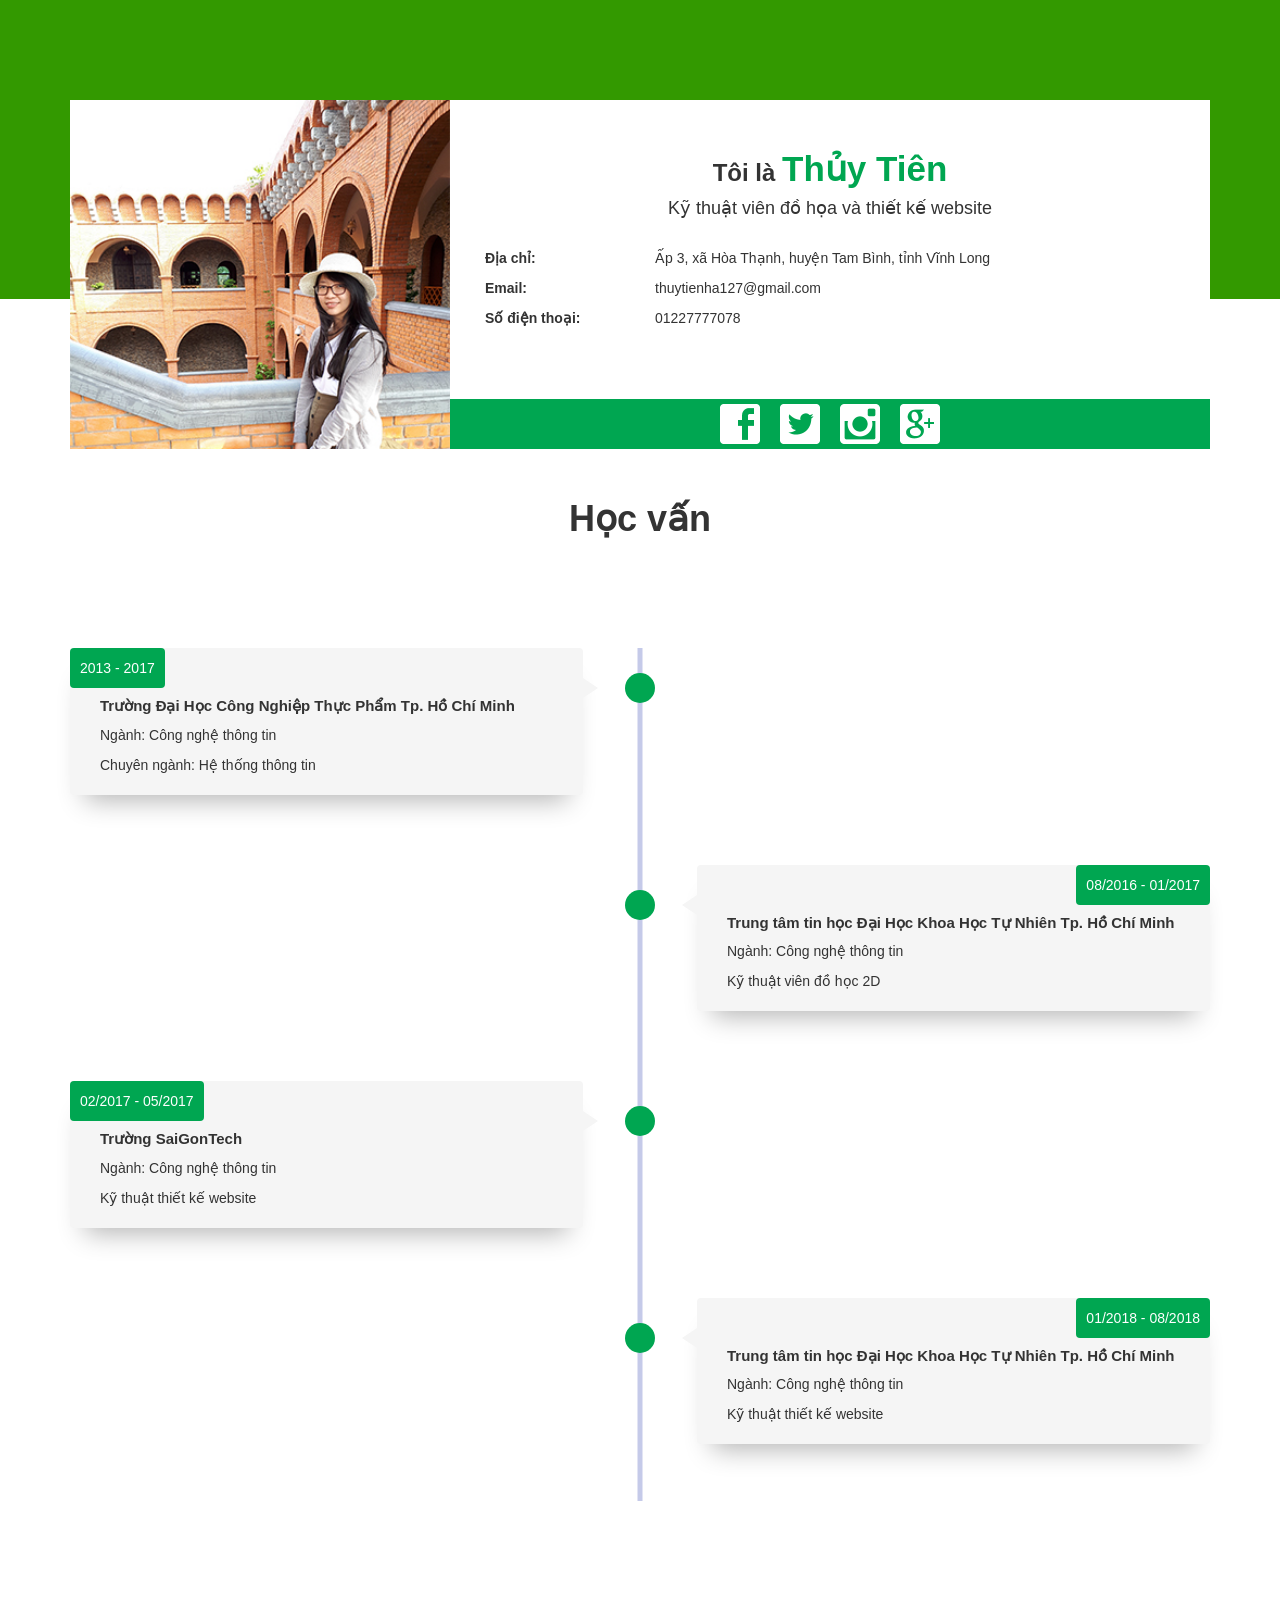
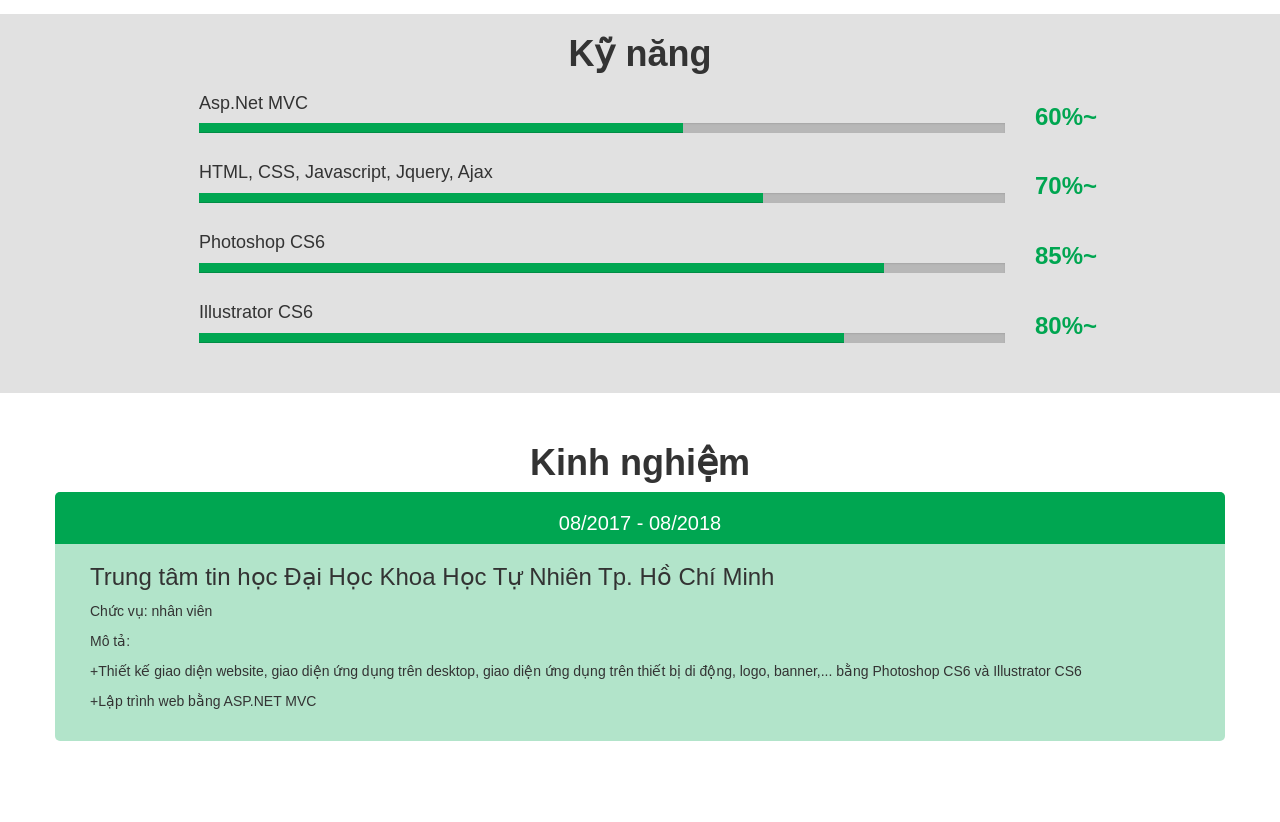
<file: CV.html>
﻿<!DOCTYPE html PUBLIC "-//W3C//DTD XHTML 1.0 Transitional//EN" "http://www.w3.org/TR/xhtml1/DTD/xhtml1-transitional.dtd">
<html xmlns="http://www.w3.org/1999/xhtml">
<head>
<meta http-equiv="Content-Type" content="text/html; charset=utf-8" />
<meta name="viewport" content="width=device-width, initial-scale=1" />
<link rel="stylesheet" type="text/css" href="css/bootstrap.min.css"/>
<link rel="stylesheet" type="text/css" href="css/style_CV.css" />
<link rel="stylesheet" href="https://maxcdn.bootstrapcdn.com/font-awesome/4.4.0/css/font-awesome.min.css">
<title>My CV</title>
</head>
<style>
	#bg_header
	{
		float:left;		
		background-color:#390;
		width:100%;	
		height:350px;
	}
	.avatar
	{
		padding:0;	
		text-align:center;
	}
	.avatar img
	{
		width:100%;
	}
	#bg_about
	{
		height:348px;
		float:left;
		padding:0;
		background-color:#fff;	
		position:relative;
	}
	#bg_about .noidung
	{
		margin-top:50px;
	}
	.container_header
	{
		margin-top:100px;
	}
	.container_header h3
	{
		font-weight:bold;
	}
	.container_header h3 strong
	{
		color:#00a651;
		font-size:35px;
	}
	.container_header span
	{
		font-weight:bold;
		margin-left:20px;
	}
	@media screen and (max-width:1110px)
	{
		#bg_about .noidung
		{
			margin-top:30px;
		}
	}
	@media screen and (max-width:767px)
	{
		.avatar img
		{
			width:100%;
		}
		.hocvan
		{
			margin-top:450px!important;	
		}
		.container_header
		{
			margin-top:60px;
		}
		#bg_about .noidung
		{
			margin-top:45px;
		}
		/*.timeline
		{
			margin-top:100px;	
		}*/
	}
</style>
<body>
<div class="container-fluid">
	<div id="bg_header">
    	<div class="container container_header">
        	<div class="col-md-4 col-sm-6 col-xs-12 avatar">
            	
                	<img src="img/avatar.jpg" id="avatar"/>
                
            </div>
            <div class="col-md-8 col-sm-6 col-xs-12 " id="bg_about">
            	<div class="noidung">
                		<h3 style="text-align:center">Tôi là <strong>Thủy Tiên</strong></h3>
                        <h4 style="text-align:center">Kỹ thuật viên đồ họa và thiết kế website</h4>
                        <div style="margin-top:30px;"></div>
                        <div class="col-lg-3 col-md-3 col-sm-5 col-xs-5">
                            <span>Địa chỉ:</span>
                        </div>
                        <div class="col-lg-9 col-md-9 col-sm-7 col-xs-7">
                            <p>Ấp 3, xã Hòa Thạnh, huyện Tam Bình, tỉnh Vĩnh Long</p>
                        </div>
                        <div class="col-lg-3 col-md-3 col-sm-5 col-xs-5">
                            <span>Email:</span>
                        </div>
                        <div class="col-lg-9 col-md-9 col-sm-7 col-xs-7">
                            <p>thuytienha127@gmail.com</p>
                        </div>
                        <div class="col-lg-3 col-md-3 col-sm-5 col-xs-5">
                            <span>Số điện thoại:</span>
                        </div>
                        <div class="col-lg-9 col-md-9 col-sm-7 col-xs-7">
                            <p>01227777078</p>
                        </div>
                	<div class="col-xs-12" style="background-color:#00a651; position:absolute;bottom:0; text-align:center;">
                        <div class="contact">
                            <ul style="display:inline-block">
                                
                                <li><a href="#"><img src="img/facebook.png" width="40" height="40" /></a></li>
                                <li><a href="#"><img src="img/twitter.png" width="40" height="40"/></a></li>
                                <li><a href="#"><img src="img/instagram.png" width="40" height="40"/></a></li>
                                <li><a href="#"><img src="img/google-plus.png" width="40" height="40"/></a></li>
                            </ul>
                        </div>
                    </div>
                </div>
            </div>
        </div>
    </div>
</div>
<div class="clearfix"></div>
    <div class="khoangcach" style="clear:both;"></div>
    <div class="hocvan" style="margin-top:200px;">
    	<h1>Học vấn</h1>
    <!--</div>-->
    <section class="timeline">
   <!-- <div class="hocvan">
    	<h1>Học vấn</h1>
    </div>-->
        <div class="container">
            <div class="timeline-item">
                <div class="timeline-img"></div>

                <div class="timeline-content js--fadeInLeft">
                    <h5>Trường Đại Học Công Nghiệp Thực Phẩm Tp. Hồ Chí Minh</h5>
                    <div class="date">2013 - 2017</div>
                    <p>Ngành: Công nghệ thông tin</p>
                    <p>Chuyên ngành: Hệ thống thông tin</p>
                </div>
            </div>

            <div class="timeline-item">

                <div class="timeline-img"></div>

                <div class="timeline-content js--fadeInRight">
                    <h5>Trung tâm tin học Đại Học Khoa Học Tự Nhiên Tp. Hồ Chí Minh</h5>
                    <div class="date">08/2016 - 01/2017</div>
                    <p>Ngành: Công nghệ thông tin</p>
                    <p>Kỹ thuật viên đồ học 2D</p>
                </div>

            </div>

            <div class="timeline-item">

                <div class="timeline-img"></div>

                <div class="timeline-content js--fadeInLeft">
                    <h5>Trường SaiGonTech</h5>
                    <div class="date">02/2017 - 05/2017</div>
                    <p>Ngành: Công nghệ thông tin</p>
                    <p>Kỹ thuật thiết kế website</p>
                </div>
            </div>

            <div class="timeline-item">

                <div class="timeline-img"></div>

                <div class="timeline-content js--fadeInRight">
                    <h5>Trung tâm tin học Đại Học Khoa Học Tự Nhiên Tp. Hồ Chí Minh</h5>
                    <div class="date">01/2018 - 08/2018</div>
                    <p>Ngành: Công nghệ thông tin</p>
                    <p>Kỹ thuật thiết kế website</p>
                </div>
            </div>
        </div>
        <div style="clear:both;"></div>
    </section>
    </div>
    <div class="container-fluid kynang">
        <div class="container">
            <h1>Kỹ năng</h1>
            <div class="item_kynang">
            	<div class="col-lg-11 col-md-11 col-sm-10 col-xs-9">
                    <h4 class="text-left">Asp.Net MVC</h4>
                    <div class="progress">
                        <div class="progress-bar" role="progressbar" aria-valuenow="60" aria-valuemin="0" aria-valuemax="100" style="width:60%">
                            <span class="sr-only">60% Complete</span>
                        </div>
                    </div>
                </div>
                <div class="col-lg-1 col-md-1 col-sm-2 col-xs-3 pull-right">
                	<h3>60%~</h3>
                </div>
            </div>
            <div class="item_kynang">
            	<div class="col-lg-11 col-md-11 col-sm-10 col-xs-9">
                    <h4 class="text-left">HTML, CSS, Javascript, Jquery, Ajax</h4>
                    <div class="progress">
                        <div class="progress-bar" role="progressbar" aria-valuenow="70" aria-valuemin="0" aria-valuemax="100" style="width:70%">
                            <span class="sr-only">70% Complete</span>
                        </div>
                    </div>
                </div>
                <div class="col-lg-1 col-md-1 col-sm-2 col-xs-3 pull-right">
                	<h3>70%~</h3>
                </div>
            </div>
            <div class="item_kynang">
            	<div class="col-lg-11 col-md-11 col-sm-10 col-xs-9">
                    <h4 class="text-left">Photoshop CS6</h4>
                    <div class="progress">
                        <div class="progress-bar" role="progressbar" aria-valuenow="85" aria-valuemin="0" aria-valuemax="100" style="width:85%">
                            <span class="sr-only">85% Complete</span>
                        </div>
                    </div>
                </div>
                <div class="col-lg-1 col-md-1 col-sm-2 col-xs-3 pull-right">
                	<h3>85%~</h3>
                </div>
            </div>
            <div class="item_kynang">
            	<div class="col-lg-11 col-md-11 col-sm-10 col-xs-9">
                    <h4 class="text-left">Illustrator CS6</h4>
                    <div class="progress">
                        <div class="progress-bar" role="progressbar" aria-valuenow="80" aria-valuemin="0" aria-valuemax="100" style="width:80%">
                            <span class="sr-only">80% Complete</span>
                        </div>
                    </div>
                </div>
                <div class="col-lg-1 col-md-1 col-sm-2 col-xs-3 pull-right">
                	<h3>80%~</h3>
                </div>
            </div>
        </div>
        <div class="khoangcach"></div>
    </div>
    <div class="khoangcach" style="clear:both;"></div>
    <div class="container">
        <div class="kinhnghiem">
            <h1>Kinh nghiệm</h1>
            <div class="row bg_kinhnghiem">
            	<div class="col-lg-12 col-md-12 col-sm-12 col-xs-12 bg_thoigian">
                     <h3>08/2017 - 08/2018</h3>
                </div>
                <div class="col-lg-12 col-md-12 col-sm-12 col-xs-12 bg_noidung">
                     <h3>Trung tâm tin học Đại Học Khoa Học Tự Nhiên Tp. Hồ Chí Minh</h3>
                     <p>Chức vụ: nhân viên</p>
                     <p>Mô tả: </p>
                     <p>+Thiết kế giao diện website, giao diện ứng dụng trên desktop, giao diện ứng dụng trên thiết bị di động, logo, banner,... bằng Photoshop CS6 và Illustrator CS6</p>
                     <p>+Lập trình web bằng ASP.NET MVC</p>
                     <div class="khoangcach"></div>
                </div>
            </div>
        </div>
        <div class="khoangcach"></div>
    </div>
    
<script type="text/javascript" src="js/jquery-3.3.1.min.js"></script>
<script type="text/javascript" src="js/bootstrap.min.js"></script>
<script type="text/javascript" src="js/scrollreveal.min.js"></script>
<script>
    $(function () {

        window.sr = ScrollReveal();

        if ($(window).width() < 768) {

            if ($('.timeline-content').hasClass('js--fadeInLeft')) {
                $('.timeline-content').removeClass('js--fadeInLeft').addClass('js--fadeInRight');
            }

            sr.reveal('.js--fadeInRight', {
                origin: 'right',
                distance: '300px',
                easing: 'ease-in-out',
                duration: 800,
            });

        } else {

            sr.reveal('.js--fadeInLeft', {
                origin: 'left',
                distance: '300px',
                easing: 'ease-in-out',
                duration: 800,
            });

            sr.reveal('.js--fadeInRight', {
                origin: 'right',
                distance: '300px',
                easing: 'ease-in-out',
                duration: 800,
            });

        }

        sr.reveal('.js--fadeInLeft', {
            origin: 'left',
            distance: '300px',
            easing: 'ease-in-out',
            duration: 800,
        });

        sr.reveal('.js--fadeInRight', {
            origin: 'right',
            distance: '300px',
            easing: 'ease-in-out',
            duration: 800,
        });
    });

</script>
<script>
$(document).ready(function() {
	$(window).on('resize', function(){
      var chieu_cao=$('#avatar').height();
	  parseFloat(chieu_cao);
	  var chieu_cao_bg=chieu_cao-50;
	  $('#bg_about').height(chieu_cao);
	  $('#bg_header').height(chieu_cao_bg);
	  
	  /*var chieu_rong=$('#avatar').width();
	  parseFloat(chieu_rong);
	  $('#bg_about').width(chieu_rong);*/
});
});
</script>
</body>
</html>
</file>
<file: css/style_CV.css>
﻿@charset "utf-8";
/* CSS Document */
.container-fluid 
{
    margin:0;
    padding:0;
}
.khoangcach
{
    margin-top:30px;
}
.header 
{
    background-color:#00a651;
    width:100%;
    height:300px;
	z-index:0;
}
.header .hinhdaidien
{
    width:100%;
    position:relative;
}
.hinhdaidien img
{
    position:absolute;
    width:100%;
}
.header h3
{
	font-weight:bold;
}
.header h3 strong
{
	color:#00a651;
	font-size:35px;
}
.header span
{
	font-weight:bold;
    margin-left:20px;
}
.contact
{
	margin:0;
	bottom:0;
	height:50px !important;
}
.contact ul
{
	text-decoration:none;
	list-style:none;
	padding:0;
	margin:0;
}
.contact ul li
{
	float:left;
	padding:5px 10px;
	
}
.contact ul li a
{
	color:#FFF;	
}
.hocvan h1, .kinhnghiem h1, .kynang h1
{
	text-align:center;
	font-weight:bold;
}
section {
    padding: 100px 0;
}

.timeline {
    position: relative;
}

    .timeline::before {
        content: '';
        background: #C5CAE9;
        width: 5px;
        height: 80%;
        position: absolute;
        left: 50%;
        transform: translateX(-50%);
    }

.timeline-item {
    width: 100%;
    margin-bottom: 70px;
}

    .timeline-item:nth-child(even) {
    }

        .timeline-item:nth-child(even) .timeline-content {
            float: right;
            padding: 40px 30px 10px 30px;
        }

            .timeline-item:nth-child(even) .timeline-content .date {
                /*right: auto;
                left: 0;*/
                right:0;
                left:auto;
            }

            .timeline-item:nth-child(even) .timeline-content::after {
                content: '';
                position: absolute;
                border-style: solid;
                width: 0;
                height: 0;
                top: 30px;
                left: -15px;
                border-width: 10px 15px 10px 0;
                border-color: transparent #f5f5f5 transparent transparent;
            }

    .timeline-item::after {
        content: '';
        display: block;
        clear: both;
    }

.timeline-content {
    position: relative;
    width: 45%;
    padding: 40px 30px 10px 30px;
    border-radius: 4px;
    background: #f5f5f5;
    box-shadow: 0 20px 25px -15px rgba(0, 0, 0, .3);
}

    .timeline-content::after {
        content: '';
        position: absolute;
        border-style: solid;
        width: 0;
        height: 0;
        top: 30px;
        right: -15px;
        border-width: 10px 0 10px 15px;
        border-color: transparent transparent transparent #f5f5f5;
    }
	.timeline-content h5 
	{
		font-weight:bold;
		font-size:15px;
	}
.timeline-img {
	width: 30px;
	height: 30px;
	background: #00a651;
	border-radius: 50%;
	position: absolute;
	left: 50%;
	margin-top: 25px;
	margin-left: -15px;
}

.date {
    background: #00a651;
    display: inline-block;
    color: #FFFFFF;
    padding: 10px;
    position: absolute;
    border-radius: 4px;
    top: 0;
    /*right: 0;*/
    left:0;
}
.kynang
{
    background-color:#e1e1e1;
}
.kynang .item_kynang
{
	width:80%;
	margin:auto;
}
.item_kynang h3
{
	font-weight:bold;
	color:#00a651;
}
.progress 
{
	height:10px;
	border-radius:0;
    background-color: #b7b7b7;
}
.progress .progress-bar {
    background-color:#00a651;
}
.bg_kinhnghiem 
{
    background-color:rgba(0,166,81,0.3); 
    /*width:100%;
    height:200px;*/
    border-radius:5px;
    /*position:relative;*/
	/*overflow:hidden;*/
}
.bg_thoigian 
{
    background-color:#00a651;
    /*margin:0;*/
    /*border-radius:5px;*/
	border-top-left-radius:5px;
	border-top-right-radius:5px;
    text-align:center;
    /*vertical-align:middle;*/
}
.bg_thoigian h3
{
    color:#FFF;
    font-size:20px;
    /*position:absolute;
    z-index:1;*/
    /*transform:rotate(-90deg);
    margin-top:90px;*/
}
/*.bg_noidung
{
    right:0;*/
    /*background-color:bisque;*/
    /*width:90%;
    height:200px;
    border-radius:5px;
    position:absolute;
}*/
.bg_noidung h3, .bg_noidung p
{ 
    margin-left:20px;
}
@media screen and (max-width: 768px) {
    section 
    {
        padding-top: 50px;
        padding-bottom:20px;
    }
    .timeline::before {
        left: 50px;
        height: 80%;
        display:none;
    }   
    .timeline .timeline-img {
        left: 50px;
        display:none;
    }

    .timeline .timeline-content {
        max-width: 100%;
        width: auto;
        /*margin-left: 70px;*/
        margin-left:0;
    }

    .timeline .timeline-item:nth-child(even) .timeline-content {
        float: none;
    }

    .timeline .timeline-item:nth-child(even):nth-child(odd) .timeline-content::after {
        content: '';
        position: absolute;
        border-style: solid;
        width: 0;
        height: 0;
        top: 30px;
        left: -15px;
        border-width: 10px 15px 10px 0;
        border-color: transparent #f5f5f5 transparent transparent;
    }
    .kynang .item_kynang
    {
	    width:100%;
	    margin:auto;
    }
    .bg_thoigian h3
    {
        transform:rotate(0deg);
        /*line-height:20px;*/
        margin-top:20px;
        margin-bottom:20px;
    }
}
</file>
